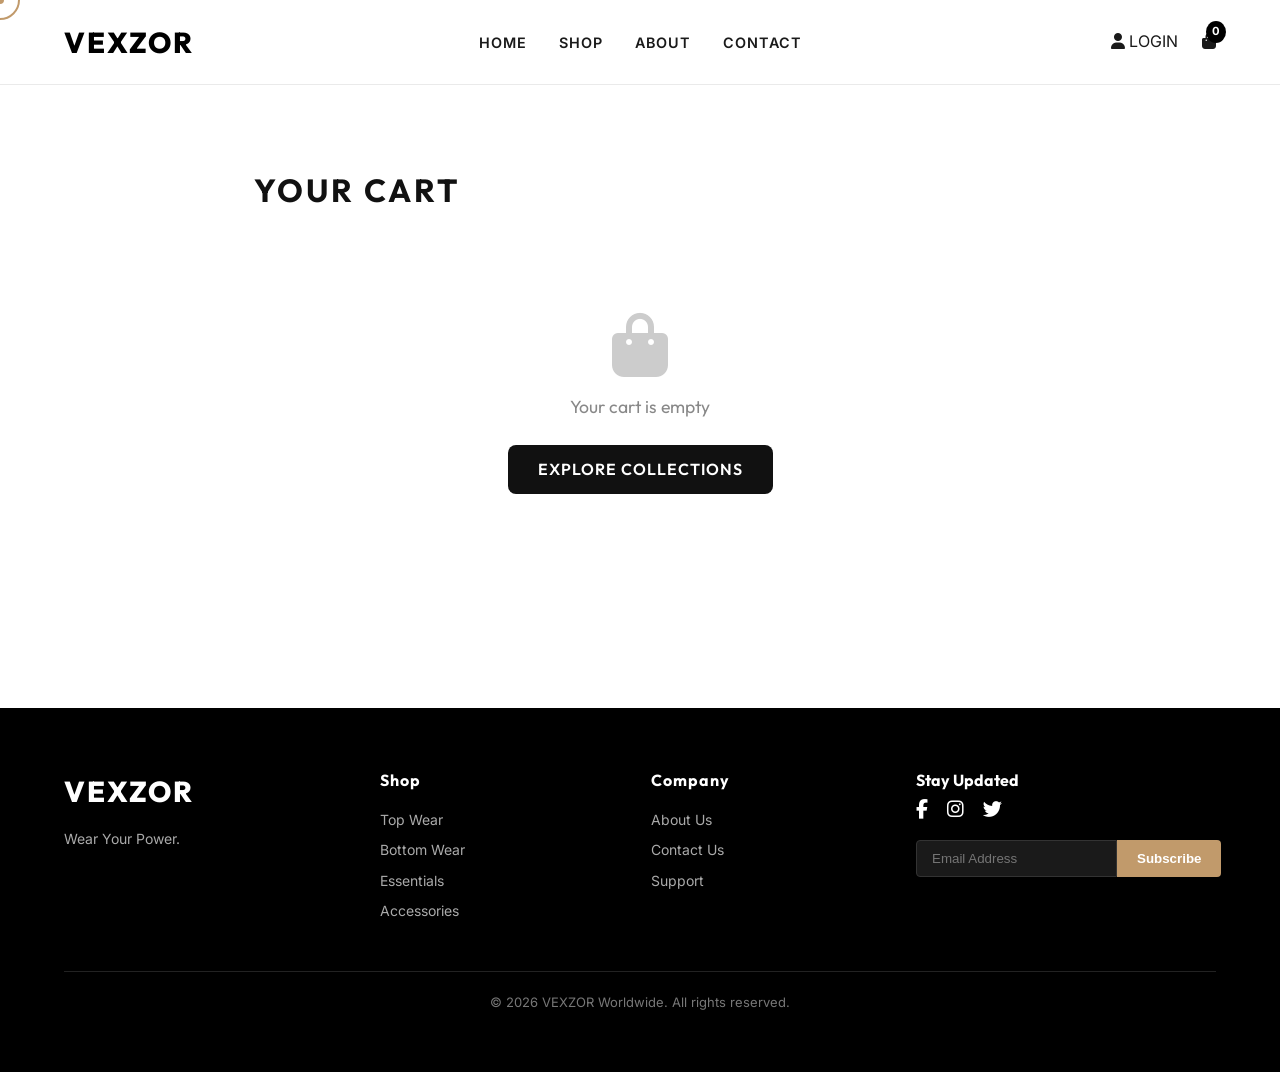
<file: cart.html>
<!DOCTYPE html>
<html lang="en">
<head>
    <meta charset="UTF-8">
    <meta name="viewport" content="width=device-width, initial-scale=1.0">
    <title>Cart | VEXZOR</title>
    <link rel="stylesheet" href="css/style.css">
    <link rel="stylesheet" href="https://cdnjs.cloudflare.com/ajax/libs/font-awesome/6.4.0/css/all.min.css">
    <link href="https://fonts.googleapis.com/css2?family=Outfit:wght@300;400;600;700&display=swap" rel="stylesheet">
    <style>
        .cart-wrapper {
            max-width: 900px;
            margin: 5rem auto 3rem;
            padding: 0 5%;
            min-height: 55vh;
            font-family: 'Outfit', sans-serif;
        }
        .cart-title {
            font-size: 2rem;
            font-weight: 700;
            letter-spacing: 3px;
            margin-bottom: 2rem;
            color: var(--text-color, #111);
        }
        .cart-empty {
            text-align: center;
            padding: 4rem 1rem;
        }
        .cart-empty i {
            font-size: 4rem;
            color: #ccc;
            margin-bottom: 1rem;
        }
        .cart-empty p {
            font-size: 1.1rem;
            color: #888;
            margin-bottom: 1.5rem;
        }
        .cart-empty a {
            display: inline-block;
            padding: 12px 30px;
            background: #111;
            color: #fff;
            text-decoration: none;
            border-radius: 8px;
            font-weight: 600;
            letter-spacing: 1px;
            transition: all 0.3s ease;
        }
        .cart-empty a:hover {
            background: #333;
            transform: translateY(-2px);
        }

        /* Cart Item Card */
        .cart-item {
            display: flex;
            align-items: center;
            gap: 1.2rem;
            padding: 1.2rem;
            background: #fff;
            border: 1px solid #eee;
            border-radius: 14px;
            margin-bottom: 1rem;
            transition: all 0.3s ease;
            box-shadow: 0 2px 8px rgba(0,0,0,0.04);
        }
        .cart-item:hover {
            box-shadow: 0 6px 20px rgba(0,0,0,0.08);
            transform: translateY(-2px);
        }
        .cart-item-img {
            width: 90px;
            height: 110px;
            object-fit: cover;
            border-radius: 10px;
            background: #f5f5f5;
            flex-shrink: 0;
        }
        .cart-item-details {
            flex: 1;
            min-width: 0;
        }
        .cart-item-category {
            font-size: 0.7rem;
            text-transform: uppercase;
            letter-spacing: 1.5px;
            color: #999;
            font-weight: 600;
            margin-bottom: 4px;
        }
        .cart-item-name {
            font-size: 1rem;
            font-weight: 600;
            color: #111;
            margin-bottom: 6px;
            white-space: nowrap;
            overflow: hidden;
            text-overflow: ellipsis;
        }
        .cart-item-price {
            font-size: 1.1rem;
            font-weight: 700;
            color: #111;
        }
        .cart-item-price span {
            font-size: 0.8rem;
            color: #999;
            font-weight: 400;
            margin-left: 4px;
        }

        /* Quantity Controls */
        .cart-qty-control {
            display: flex;
            align-items: center;
            gap: 8px;
            margin-right: 1rem;
        }
        .cart-qty-control button {
            width: 32px;
            height: 32px;
            border: 1px solid #ddd;
            background: #f9f9f9;
            border-radius: 8px;
            cursor: pointer;
            display: flex;
            align-items: center;
            justify-content: center;
            font-size: 0.8rem;
            color: #333;
            transition: all 0.2s ease;
        }
        .cart-qty-control button:hover {
            background: #111;
            color: #fff;
            border-color: #111;
        }
        .cart-qty-control .qty-num {
            font-weight: 600;
            font-size: 1rem;
            min-width: 24px;
            text-align: center;
        }

        /* Remove Button */
        .btn-remove {
            background: none;
            border: none;
            color: #ccc;
            cursor: pointer;
            font-size: 1.1rem;
            padding: 8px;
            border-radius: 8px;
            transition: all 0.2s ease;
        }
        .btn-remove:hover {
            color: #e53e3e;
            background: #fff5f5;
        }

        /* Cart Footer / Summary */
        .cart-summary {
            margin-top: 2rem;
            padding: 1.5rem;
            background: #fafafa;
            border-radius: 14px;
            border: 1px solid #eee;
        }
        .cart-summary-row {
            display: flex;
            justify-content: space-between;
            align-items: center;
            margin-bottom: 0.8rem;
            font-size: 0.95rem;
            color: #666;
        }
        .cart-summary-row.total {
            border-top: 2px solid #111;
            padding-top: 1rem;
            margin-top: 1rem;
            margin-bottom: 0;
            font-size: 1.3rem;
            font-weight: 700;
            color: #111;
        }
        .checkout-btn {
            display: block;
            width: 100%;
            padding: 16px;
            margin-top: 1.5rem;
            background: #111;
            color: #fff;
            border: none;
            border-radius: 12px;
            font-size: 1rem;
            font-weight: 700;
            letter-spacing: 2px;
            cursor: pointer;
            text-align: center;
            text-decoration: none;
            transition: all 0.3s ease;
            font-family: 'Outfit', sans-serif;
        }
        .checkout-btn:hover {
            background: #333;
            transform: translateY(-2px);
            box-shadow: 0 6px 20px rgba(0,0,0,0.15);
        }
        .continue-shopping {
            display: block;
            text-align: center;
            margin-top: 1rem;
            color: #888;
            text-decoration: none;
            font-size: 0.9rem;
            font-weight: 500;
            letter-spacing: 0.5px;
            transition: color 0.2s;
        }
        .continue-shopping:hover {
            color: #111;
        }

        @media (max-width: 600px) {
            .cart-item {
                padding: 0.8rem;
                gap: 0.8rem;
            }
            .cart-item-img {
                width: 70px;
                height: 85px;
            }
            .cart-qty-control {
                margin-right: 0.5rem;
            }
            .cart-qty-control button {
                width: 28px;
                height: 28px;
            }
        }
    </style>
</head>
<body>
    <div class="cursor-dot"></div>
    <div class="cursor-outline"></div>
    <nav class="navbar">
        <div class="nav-left">
            <a href="index.html" class="brand-logo">VEXZOR</a>
        </div>
        <div class="nav-center">
            <a href="index.html">Home</a>
            <a href="shop.html">Shop</a>
            <a href="index.html#about">About</a>
            <a href="index.html#contact">Contact</a>
        </div>
        <div class="nav-right">
            <a href="login.html" class="auth-link"><i class="fa fa-user"></i> <span class="hide-mobile">LOGIN</span></a>
            <a href="cart.html" class="cart-icon-wrapper">
                <i class="fa fa-shopping-bag"></i>
                <span class="cart-count">0</span>
            </a>
            <div class="menu-btn" id="menu-btn">
                <i class="fa fa-bars"></i>
            </div>
        </div>
    </nav>

    <div class="cart-wrapper">
        <h2 class="cart-title">YOUR CART</h2>
        <div id="cart-items"></div>
        <div id="cart-footer" style="display:none;">
            <div class="cart-summary">
                <div class="cart-summary-row">
                    <span>Subtotal</span>
                    <span id="cart-subtotal">$0.00</span>
                </div>
                <div class="cart-summary-row">
                    <span>Shipping</span>
                    <span>FREE</span>
                </div>
                <div class="cart-summary-row total">
                    <span>TOTAL</span>
                    <span id="cart-total-price">$0.00</span>
                </div>
            </div>
            <a href="checkout.html" class="checkout-btn">PROCEED TO CHECKOUT</a>
            <a href="shop.html" class="continue-shopping">← Continue Shopping</a>
        </div>
    </div>

    <div class="footer">
        <div class="footer-container">
            <div class="footer-logo">
                <h2 class="brand-logo" style="margin-bottom:0.5rem; color:white;">VEXZOR</h2>
                <p>Wear Your Power.</p>
            </div>
            <div class="footer-col">
                <h4>Shop</h4>
                <a href="shop.html?cat=top">Top Wear</a>
                <a href="shop.html?cat=bottom">Bottom Wear</a>
                <a href="shop.html?cat=essentials">Essentials</a>
                <a href="shop.html?cat=accessories">Accessories</a>
            </div>
            <div class="footer-col">
                <h4>Company</h4>
                <a href="index.html#about">About Us</a>
                <a href="index.html#contact">Contact Us</a>
                <a href="#">Support</a>
            </div>
            <div class="footer-right">
                <h4>Stay Updated</h4>
                <div class="social">
                    <a href="#"><i class="fa-brands fa-facebook-f"></i></a>
                    <a href="#"><i class="fa-brands fa-instagram"></i></a>
                    <a href="#"><i class="fa-brands fa-twitter"></i></a>
                </div>
                <div class="email-box">
                    <input type="email" placeholder="Email Address">
                    <button>Subscribe</button>
                </div>
            </div>
        </div>
        <div class="footer-bottom">&copy; 2026 VEXZOR Worldwide. All rights reserved.</div>
    </div>

    <!-- Global Scroll to Top Button -->
    <button id="scrollToTop" class="scroll-to-top" title="Go to top">
        <i class="fa fa-arrow-up"></i>
    </button>

    <script src="js/products.js"></script>
    <script src="js/cart.js"></script>
    <script src="js/main.js"></script>
    <script>
        function renderCart() {
            const container = document.getElementById('cart-items');
            const footer = document.getElementById('cart-footer');
            const totalPriceEl = document.getElementById('cart-total-price');
            const subtotalEl = document.getElementById('cart-subtotal');

            container.innerHTML = '';

            if (cart.length === 0) {
                container.innerHTML = `
                    <div class="cart-empty">
                        <i class="fa fa-shopping-bag"></i>
                        <p>Your cart is empty</p>
                        <a href="shop.html">EXPLORE COLLECTIONS</a>
                    </div>
                `;
                footer.style.display = 'none';
                return;
            }

            let total = 0;
            cart.forEach((item, index) => {
                const qty = item.quantity || 1;
                const itemTotal = item.price * qty;
                total += itemTotal;

                // Make sure image path works - handle both relative and absolute paths
                let imgSrc = item.image || '';
                // If the image is empty or broken, use a placeholder
                if (!imgSrc) {
                    imgSrc = 'https://via.placeholder.com/90x110?text=VEXZOR';
                }

                container.innerHTML += `
                    <div class="cart-item">
                        <img src="${imgSrc}" alt="${item.name}" class="cart-item-img" onerror="this.src='https://via.placeholder.com/90x110?text=VEXZOR'">
                        <div class="cart-item-details">
                            <div class="cart-item-category">${item.category || item.subcategory || 'VEXZOR'}</div>
                            <div class="cart-item-name">${item.name}</div>
                            <div class="cart-item-price">$${item.price.toFixed(2)} <span>× ${qty}</span></div>
                        </div>
                        <div class="cart-qty-control">
                            <button onclick="changeCartQty(${index}, -1)"><i class="fa fa-minus"></i></button>
                            <span class="qty-num">${qty}</span>
                            <button onclick="changeCartQty(${index}, 1)"><i class="fa fa-plus"></i></button>
                        </div>
                        <button class="btn-remove" onclick="removeItem(${index})" title="Remove"><i class="fa fa-trash"></i></button>
                    </div>
                `;
            });

            subtotalEl.innerText = '$' + total.toFixed(2);
            totalPriceEl.innerText = '$' + total.toFixed(2);
            footer.style.display = 'block';
        }

        function changeCartQty(index, delta) {
            const newQty = (cart[index].quantity || 1) + delta;
            if (newQty < 1) {
                removeItem(index);
                return;
            }
            cart[index].quantity = newQty;
            localStorage.setItem('vexzor_cart', JSON.stringify(cart));
            updateCartUI();
            renderCart();
        }

        function removeItem(index) {
            cart.splice(index, 1);
            localStorage.setItem('vexzor_cart', JSON.stringify(cart));
            updateCartUI();
            renderCart();
        }

        document.addEventListener("DOMContentLoaded", renderCart);
    </script>
</body>
</html>
</file>
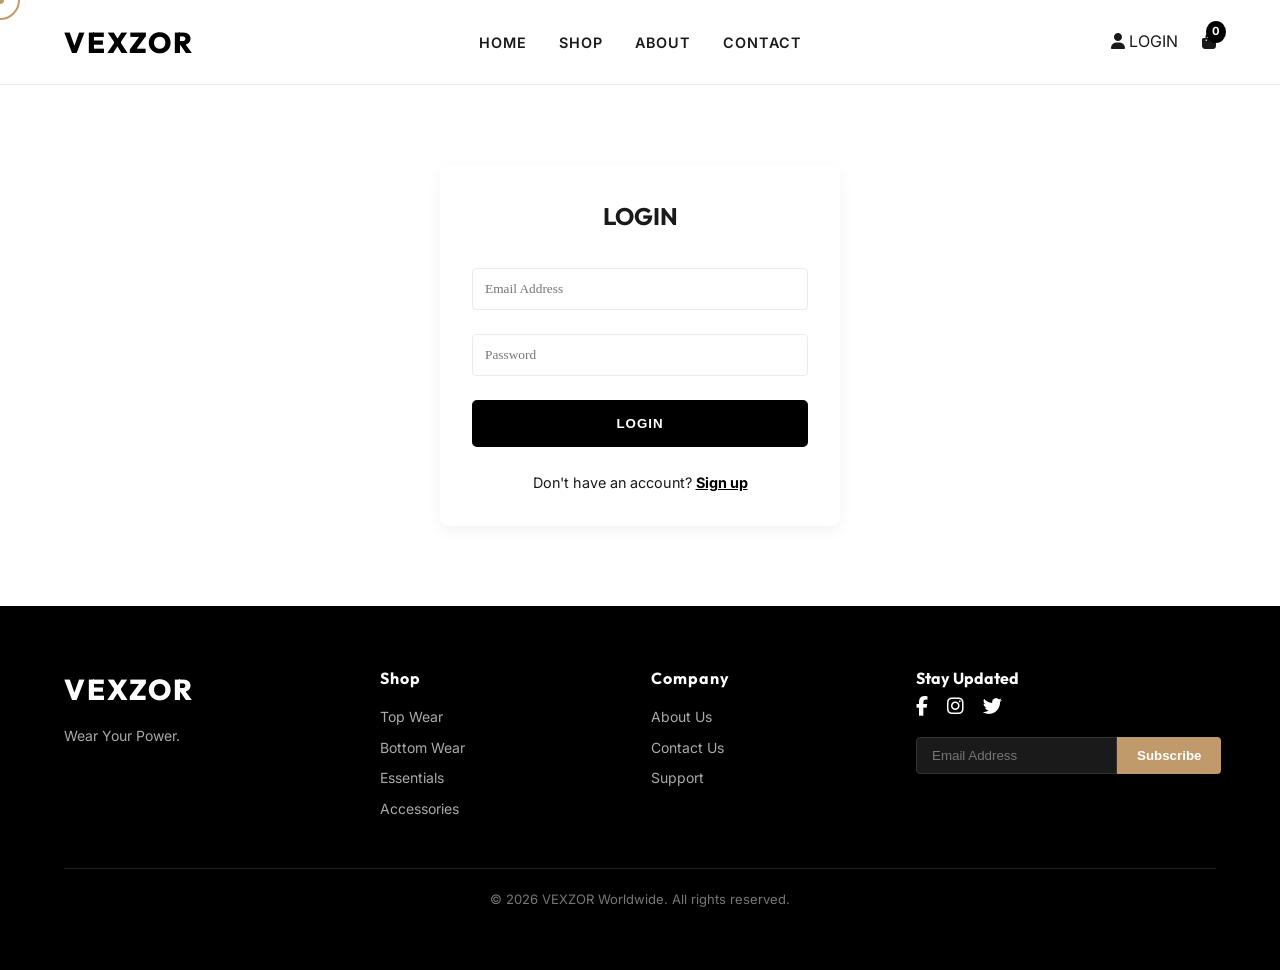
<file: login.html>
<!DOCTYPE html>
<html lang="en">
<head>
    <meta charset="UTF-8">
    <meta name="viewport" content="width=device-width, initial-scale=1.0">
    <title>Login | VEXZOR</title>
    <link rel="stylesheet" href="css/style.css">
    <link rel="stylesheet" href="https://cdnjs.cloudflare.com/ajax/libs/font-awesome/6.4.0/css/all.min.css">
    <style>
        .auth-container {
            max-width: 400px;
            margin: 5rem auto;
            padding: 2rem;
            background: white;
            box-shadow: 0 5px 15px rgba(0,0,0,0.05);
            border-radius: 8px;
            text-align: center;
        }
        .auth-container h2 { margin-bottom: 2rem; }
        .auth-container .auth-links { margin-top: 1.5rem; font-size: 0.9rem; }
        .auth-container .auth-links a { color: var(--accent-color); font-weight: bold; text-decoration: underline; }
    </style>
</head>
<body>
    <div class="cursor-dot"></div>
    <div class="cursor-outline"></div>
    <nav class="navbar">
        <div class="nav-left">
            <a href="index.html" class="brand-logo">VEXZOR</a>
        </div>
        <div class="nav-center">
            <a href="index.html">Home</a>
            <a href="shop.html">Shop</a>
            <a href="index.html#about">About</a>
            <a href="index.html#contact">Contact</a>
        </div>
        <div class="nav-right">
            <a href="login.html" class="auth-link"><i class="fa fa-user"></i> <span class="hide-mobile">LOGIN</span></a>
            <a href="cart.html" class="cart-icon-wrapper">
                <i class="fa fa-shopping-bag"></i>
                <span class="cart-count">0</span>
            </a>
            <div class="menu-btn" id="menu-btn">
                <i class="fa fa-bars"></i>
            </div>
        </div>
    </nav>

    <div class="auth-container">
        <h2>LOGIN</h2>
        <form id="login-form">
            <div class="form-group">
                <input type="email" id="login-email" class="form-control" placeholder="Email Address" required>
            </div>
            <div class="form-group">
                <input type="password" id="login-password" class="form-control" placeholder="Password" required>
            </div>
            <button type="submit" class="btn btn-dark" style="width: 100%;">LOGIN</button>
        </form>
        <div class="auth-links">
            <p>Don't have an account? <a href="signup.html">Sign up</a></p>
        </div>
    </div>

       <div class="footer">
        <div class="footer-container">
            <!-- Logo -->
            <div class="footer-logo">
                <h2 class="brand-logo" style="margin-bottom:0.5rem; color:white;">VEXZOR</h2>
                <p>Wear Your Power.</p>
            </div>

            <!-- Column 1 -->
            <div class="footer-col">
                <h4>Shop</h4>
                <a href="shop.html?cat=top">Top Wear</a>
                <a href="shop.html?cat=bottom">Bottom Wear</a>
                <a href="shop.html?cat=essentials">Essentials</a>
                <a href="shop.html?cat=accessories">Accessories</a>
            </div>

            <!-- Column 2 -->
            <div class="footer-col">
                <h4>Company</h4>
                <a href="index.html#about">About Us</a>
                <a href="index.html#contact">Contact Us</a>
                <a href="#">Support</a>
            </div>

            <!-- Right -->
            <div class="footer-right">
                <h4>Stay Updated</h4>

                <div class="social">
                    <a href="#"><i class="fa-brands fa-facebook-f"></i></a>
                    <a href="#"><i class="fa-brands fa-instagram"></i></a>
                    <a href="#"><i class="fa-brands fa-twitter"></i></a>
                </div>

                <div class="email-box">
                    <input type="email" placeholder="Email Address">
                    <button>Subscribe</button>
                </div>
            </div>
        </div>

        <div class="footer-bottom">
            &copy; 2026 VEXZOR Worldwide. All rights reserved.
        </div>
    </div>

    <!-- Global Scroll to Top Button -->
    <button id="scrollToTop" class="scroll-to-top" title="Go to top">
        <i class="fa fa-arrow-up"></i>
    </button>

    <script type="module" src="js/auth.js"></script>
    <script src="js/cart.js"></script>
    <script src="js/main.js"></script>
</body>
</html>
</file>
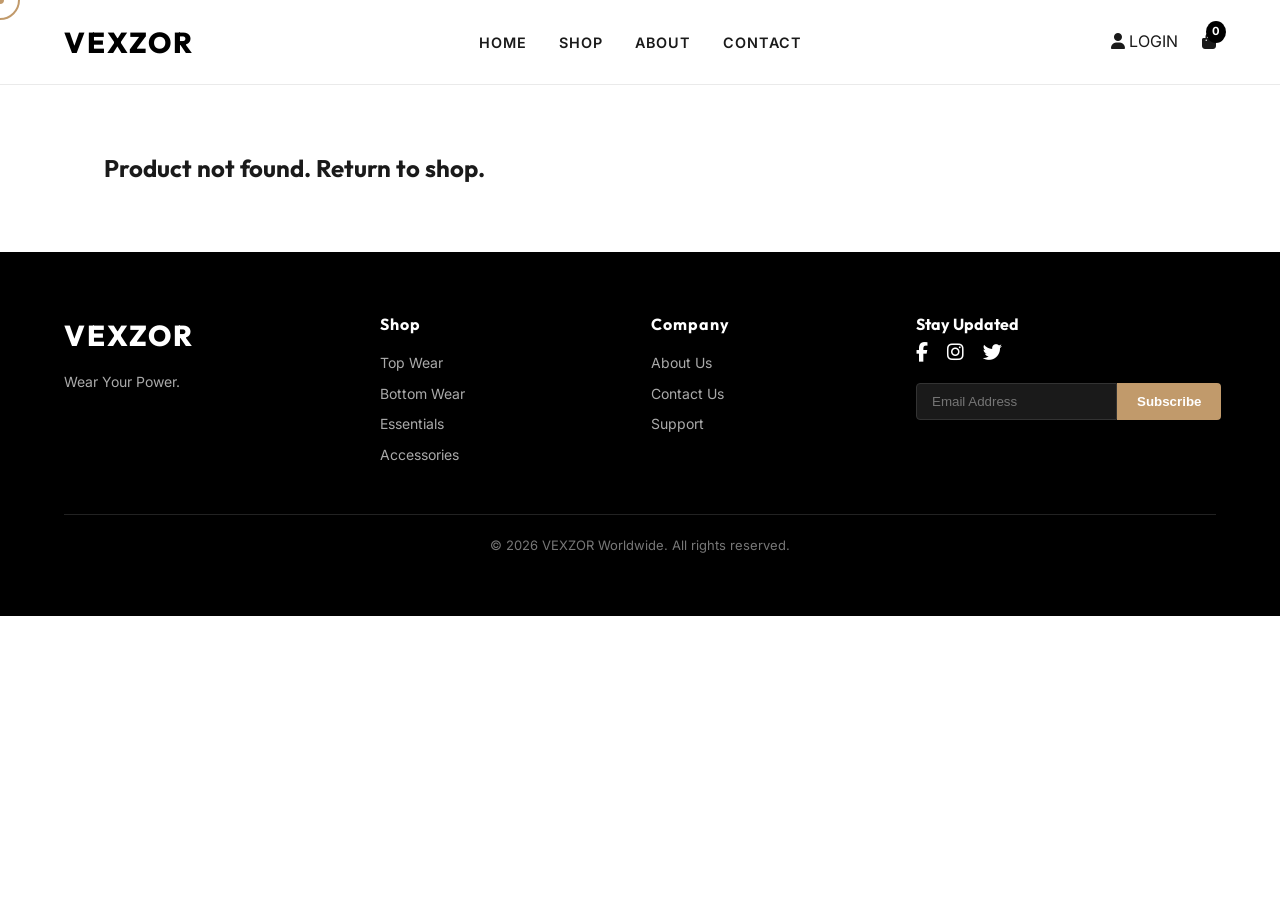
<file: product.html>
<!DOCTYPE html>
<html lang="en">
<head>
    <meta charset="UTF-8">
    <meta name="viewport" content="width=device-width, initial-scale=1.0">
    <title>Product Details | VEXZOR</title>
    <link rel="stylesheet" href="css/style.css">
    <link rel="stylesheet" href="https://cdnjs.cloudflare.com/ajax/libs/font-awesome/6.4.0/css/all.min.css">
</head>
<body>
    <div class="cursor-dot"></div>
    <div class="cursor-outline"></div>
    <nav class="navbar">
        <div class="nav-left">
            <a href="index.html" class="brand-logo">VEXZOR</a>
        </div>
        <div class="nav-center">
            <a href="index.html">Home</a>
            <a href="shop.html">Shop</a>
            <a href="index.html#about">About</a>
            <a href="index.html#contact">Contact</a>
        </div>
        <div class="nav-right">
            <a href="login.html" class="auth-link"><i class="fa fa-user"></i> <span class="hide-mobile">LOGIN</span></a>
            <a href="cart.html" class="cart-icon-wrapper">
                <i class="fa fa-shopping-bag"></i>
                <span class="cart-count">0</span>
            </a>
            <div class="menu-btn" id="menu-btn">
                <i class="fa fa-bars"></i>
            </div>
        </div>
    </nav>

    <div class="pdp-container" id="pdp-container">
        <!-- Rendered via JS -->
    </div>

        <div class="footer">
        <div class="footer-container">
            <!-- Logo -->
            <div class="footer-logo">
                <h2 class="brand-logo" style="margin-bottom:0.5rem; color:white;">VEXZOR</h2>
                <p>Wear Your Power.</p>
            </div>

            <!-- Column 1 -->
            <div class="footer-col">
                <h4>Shop</h4>
                <a href="shop.html?cat=top">Top Wear</a>
                <a href="shop.html?cat=bottom">Bottom Wear</a>
                <a href="shop.html?cat=essentials">Essentials</a>
                <a href="shop.html?cat=accessories">Accessories</a>
            </div>

            <!-- Column 2 -->
            <div class="footer-col">
                <h4>Company</h4>
                <a href="index.html#about">About Us</a>
                <a href="index.html#contact">Contact Us</a>
                <a href="#">Support</a>
            </div>

            <!-- Right -->
            <div class="footer-right">
                <h4>Stay Updated</h4>

                <div class="social">
                    <a href="#"><i class="fa-brands fa-facebook-f"></i></a>
                    <a href="#"><i class="fa-brands fa-instagram"></i></a>
                    <a href="#"><i class="fa-brands fa-twitter"></i></a>
                </div>

                <div class="email-box">
                    <input type="email" placeholder="Email Address">
                    <button>Subscribe</button>
                </div>
            </div>
        </div>

        <div class="footer-bottom">
            &copy; 2026 VEXZOR Worldwide. All rights reserved.
        </div>
    </div>

    <!-- Global Scroll to Top Button -->
    <button id="scrollToTop" class="scroll-to-top" title="Go to top">
        <i class="fa fa-arrow-up"></i>
    </button>

    <script src="js/products.js"></script>
    <script src="js/cart.js"></script>
    <script src="js/main.js"></script>
    <script>
        document.addEventListener("DOMContentLoaded", () => {
            const urlParams = new URLSearchParams(window.location.search);
            const productId = urlParams.get('id');
            const product = products.find(p => p.id == productId);

            const container = document.getElementById('pdp-container');

            if (product) {
                container.innerHTML = `
                    <div class="pdp-images">
                        <img src="${product.image}" class="pdp-main-image" id="main-image">
                        <div class="pdp-thumbnails">
                            ${product.images.map((img, index) => `
                                <img src="${img}" class="thumbnail ${index === 0 ? 'active' : ''}" onclick="swapImage(this, '${img}')">
                            `).join('')}
                        </div>
                    </div>
                    <div class="pdp-details">
                        <h1 class="pdp-title">${product.name}</h1>
                        <div class="pdp-price">$${product.price.toFixed(2)}</div>
                        <p class="pdp-desc">${product.desc}</p>
                        <button class="btn btn-dark btn-buy" onclick="addToCart(${product.id})">ADD TO CART</button>
                    </div>
                `;
            } else {
                container.innerHTML = `<h2>Product not found. <a href="shop.html">Return to shop.</a></h2>`;
            }
        });

        function swapImage(element, imgUrl) {
            document.getElementById('main-image').src = imgUrl;
            document.querySelectorAll('.thumbnail').forEach(el => el.classList.remove('active'));
            element.classList.add('active');
        }
    </script>
</body>
</html>
</file>
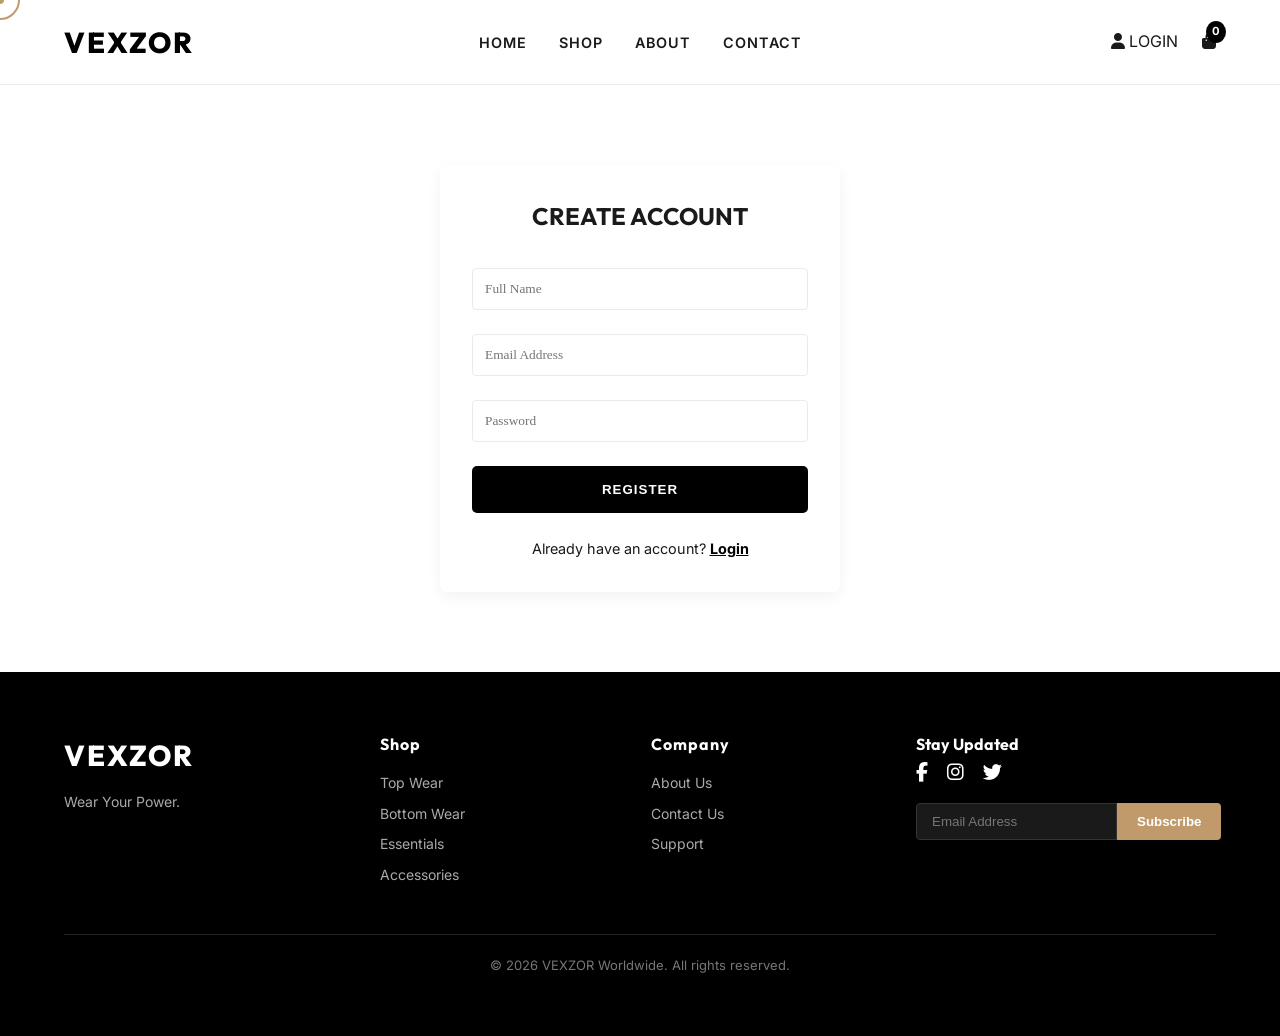
<file: signup.html>
<!DOCTYPE html>
<html lang="en">
<head>
    <meta charset="UTF-8">
    <meta name="viewport" content="width=device-width, initial-scale=1.0">
    <title>Create Account | VEXZOR</title>
    <link rel="stylesheet" href="css/style.css">
    <link rel="stylesheet" href="https://cdnjs.cloudflare.com/ajax/libs/font-awesome/6.4.0/css/all.min.css">
    <style>
        .auth-container {
            max-width: 400px;
            margin: 5rem auto;
            padding: 2rem;
            background: white;
            box-shadow: 0 5px 15px rgba(0,0,0,0.05);
            border-radius: 8px;
            text-align: center;
        }
        .auth-container h2 { margin-bottom: 2rem; }
        .auth-container .auth-links { margin-top: 1.5rem; font-size: 0.9rem; }
        .auth-container .auth-links a { color: var(--accent-color); font-weight: bold; text-decoration: underline; }
    </style>
</head>
<body>
    <div class="cursor-dot"></div>
    <div class="cursor-outline"></div>
    <nav class="navbar">
        <div class="nav-left">
            <a href="index.html" class="brand-logo">VEXZOR</a>
        </div>
        <div class="nav-center">
            <a href="index.html">Home</a>
            <a href="shop.html">Shop</a>
            <a href="index.html#about">About</a>
            <a href="index.html#contact">Contact</a>
        </div>
        <div class="nav-right">
            <a href="login.html" class="auth-link"><i class="fa fa-user"></i> <span class="hide-mobile">LOGIN</span></a>
            <a href="cart.html" class="cart-icon-wrapper">
                <i class="fa fa-shopping-bag"></i>
                <span class="cart-count">0</span>
            </a>
            <div class="menu-btn" id="menu-btn">
                <i class="fa fa-bars"></i>
            </div>
        </div>
    </nav>

    <div class="auth-container">
        <h2>CREATE ACCOUNT</h2>
        <form id="signup-form">
            <div class="form-group">
                <input type="text" id="signup-name" class="form-control" placeholder="Full Name" required>
            </div>
            <div class="form-group">
                <input type="email" id="signup-email" class="form-control" placeholder="Email Address" required>
            </div>
            <div class="form-group">
                <input type="password" id="signup-password" class="form-control" placeholder="Password" required>
            </div>
            <button type="submit" class="btn btn-dark" style="width: 100%;">REGISTER</button>
        </form>
        <div class="auth-links">
            <p>Already have an account? <a href="login.html">Login</a></p>
        </div>
    </div>

      <div class="footer">
        <div class="footer-container">
            <!-- Logo -->
            <div class="footer-logo">
                <h2 class="brand-logo" style="margin-bottom:0.5rem; color:white;">VEXZOR</h2>
                <p>Wear Your Power.</p>
            </div>

            <!-- Column 1 -->
            <div class="footer-col">
                <h4>Shop</h4>
                <a href="shop.html?cat=top">Top Wear</a>
                <a href="shop.html?cat=bottom">Bottom Wear</a>
                <a href="shop.html?cat=essentials">Essentials</a>
                <a href="shop.html?cat=accessories">Accessories</a>
            </div>

            <!-- Column 2 -->
            <div class="footer-col">
                <h4>Company</h4>
                <a href="index.html#about">About Us</a>
                <a href="index.html#contact">Contact Us</a>
                <a href="#">Support</a>
            </div>

            <!-- Right -->
            <div class="footer-right">
                <h4>Stay Updated</h4>

                <div class="social">
                    <a href="#"><i class="fa-brands fa-facebook-f"></i></a>
                    <a href="#"><i class="fa-brands fa-instagram"></i></a>
                    <a href="#"><i class="fa-brands fa-twitter"></i></a>
                </div>

                <div class="email-box">
                    <input type="email" placeholder="Email Address">
                    <button>Subscribe</button>
                </div>
            </div>
        </div>

        <div class="footer-bottom">
            &copy; 2026 VEXZOR Worldwide. All rights reserved.
        </div>
    </div>

    <!-- Global Scroll to Top Button -->
    <button id="scrollToTop" class="scroll-to-top" title="Go to top">
        <i class="fa fa-arrow-up"></i>
    </button>

    <script type="module" src="js/auth.js"></script>
    <script src="js/cart.js"></script>
    <script src="js/main.js"></script>
</body>
</html>
</file>
<file: css/style.css>
@import url('https://fonts.googleapis.com/css2?family=Outfit:wght@300;400;600;800&family=Inter:wght@400;600&display=swap');

:root {
  --bg-main: #ffffff;
  --bg-secondary: #f8f9fa;
  --text-main: #1a1a1a;
  --text-light: #666666;
  --accent-color: #000000;
  --accent-brown: #c19a6b;
  /* Light Brown Accent */
  --accent-brown-hover: #a67f56;
  --border-color: #eaeaea;
  --success-color: #28a745;
  --danger-color: #dc3545;
  --font-headings: 'Outfit', sans-serif;
  --font-body: 'Inter', sans-serif;
}

* {
  margin: 0;
  padding: 0;
  box-sizing: border-box;
}

body {
  font-family: var(--font-body);
  background-color: var(--bg-main);
  color: var(--text-main);
  line-height: 1.6;
  cursor: none; /* Hide default cursor for custom cursor implementation */
}

/* Global Premium Scrollbar */
::-webkit-scrollbar {
  width: 8px;
}

::-webkit-scrollbar-track {
  background: #f1f1f1;
}

::-webkit-scrollbar-thumb {
  background: var(--accent-brown);
  border-radius: 10px;
}

::-webkit-scrollbar-thumb:hover {
  background: var(--accent-brown-hover);
}

html {
  scroll-behavior: smooth;
}

h1,
h2,
h3,
h4,
.brand-logo {
  font-family: var(--font-headings);
}

a {
  text-decoration: none;
  color: inherit;
  transition: color 0.3s;
}

/* Custom Smooth Cursor */
.cursor-dot,
.cursor-outline {
  pointer-events: none;
  position: fixed;
  top: 0;
  left: 0;
  transform: translate(-50%, -50%);
  border-radius: 50%;
  z-index: 9999;
  transition: opacity 0.3s ease, transform 0.3s ease;
}

.cursor-dot {
  width: 8px;
  height: 8px;
  background-color: var(--accent-brown);
}

.cursor-outline {
  width: 40px;
  height: 40px;
  border: 2px solid var(--accent-brown);
}

@media (max-width: 768px) {

  .cursor-dot,
  .cursor-outline {
    display: none;
  }

  body {
    cursor: auto;
  }
}

ul {
  list-style: none;
}

/* Promotional Banner */
.promo-banner {
  background: var(--accent-color);
  color: white;
  text-align: center;
  padding: 8px 0;
  font-size: 0.85rem;
  font-weight: 600;
  letter-spacing: 1px;
  animation: pulse 2s infinite;
}

@keyframes pulse {
  0% {
    opacity: 1;
  }

  50% {
    opacity: 0.8;
  }

  100% {
    opacity: 1;
  }
}

/* Navbar */
.navbar {
  display: flex;
  justify-content: space-between;
  align-items: center;
  padding: 1.2rem 5%;
  background: rgba(255, 255, 255, 0.95);
  position: sticky;
  top: 0;
  z-index: 1000;
  border-bottom: 1px solid var(--border-color);
}

.nav-left {
  flex: 1;
}

.nav-center {
  flex: 1;
  display: flex;
  justify-content: center;
  gap: 2rem;
}

.nav-right {
  flex: 1;
  display: flex;
  justify-content: flex-end;
  gap: 1.5rem;
  align-items: center;
}

.brand-logo {
  display: inline-block;
  font-size: 1.8rem;
  font-weight: 800;
  letter-spacing: 2px;
  color: var(--accent-color);
}

.brand-logo img {
  height: 40px;
  vertical-align: middle;
}

.nav-center a {
  font-weight: 600;
  text-transform: uppercase;
  font-size: 0.9rem;
  letter-spacing: 1px;
}

.nav-center a:hover {
  color: var(--text-light);
}

.cart-icon-wrapper {
  position: relative;
}

.cart-count {
  position: absolute;
  top: -8px;
  right: -10px;
  background: var(--accent-color);
  color: white;
  font-size: 0.7rem;
  padding: 2px 6px;
  border-radius: 50%;
  font-weight: bold;
}

/* Hero Section with Video */
.hero {
  position: relative;
  height: 80vh;
  display: flex;
  align-items: center;
  justify-content: center;
  overflow: hidden;
}

.hero-video {
  position: absolute;
  top: 50%;
  left: 50%;
  transform: translate(-50%, -50%);
  min-width: 100%;
  min-height: 100%;
  object-fit: cover;
  z-index: 0;
}

.hero-overlay {
  position: absolute;
  top: 0;
  left: 0;
  width: 100%;
  height: 100%;
  background: rgba(0, 0, 0, 0.4);
  z-index: 2;
}

.hero-placeholder {
  position: absolute;
  top: 0;
  left: 0;
  width: 100%;
  height: 100%;
  object-fit: cover;
  z-index: 1;
  transition: opacity 1s ease;
}

.hero-content {
  position: relative;
  z-index: 3;
  text-align: center;
  color: rgb(200, 200, 200);
}

.hero-title {
  font-size: 4.5rem;
  font-weight: 800;
  text-transform: uppercase;
  letter-spacing: 3px;
  margin-bottom: 1rem;
  color: white;
  /* Premium Gold Color */
  text-shadow: 2px 2px 4px rgba(0, 0, 0, 0.3);
}

.btn {
  display: inline-block;
  padding: 1rem 2.5rem;
  font-family: 'Montserrat', sans-serif;
  font-weight: 600;
  text-transform: uppercase;
  letter-spacing: 1px;
  border: none;
  cursor: pointer;
  transition: all 0.3s ease;
  border-radius: 5px;

}

.btn-primary {
  background: white;
  color: black;
}

.btn-primary:hover {
  background: #f9f4d7;
}

.btn-dark {
  background: var(--accent-color);
  color: white;
}

.btn-dark:hover {
  background: #333;
}

/* Sections Common */
.section-title {
  text-align: center;
  font-size: 2rem;
  margin: 4rem 0 2rem;
  text-transform: uppercase;
  letter-spacing: 2px;
}

/* PDP Modal (Quick View) - Global Styles */
.pdp-modal {
  position: fixed;
  inset: 0;
  z-index: 2000;
  display: flex;
  align-items: center;
  justify-content: center;
  opacity: 0;
  visibility: hidden;
  transition: all 0.5s cubic-bezier(0.165, 0.84, 0.44, 1);
  background: rgba(0, 0, 0, 0.7);
  backdrop-filter: blur(10px);
}

.pdp-modal.open {
  opacity: 1;
  visibility: visible;
}

.pdp-modal-content {
  position: relative;
  background: #fff;
  width: 90%;
  max-width: 1100px;
  border-radius: 20px;
  overflow: hidden;
  transform: scale(0.9) translateY(30px);
  transition: all 0.5s cubic-bezier(0.165, 0.84, 0.44, 1);
  z-index: 1;
}

.pdp-modal.open .pdp-modal-content {
  transform: scale(1) translateY(0);
}

.pdp-close {
  position: absolute;
  top: 20px;
  right: 20px;
  background: #f5f5f5;
  border: none;
  width: 40px;
  height: 40px;
  border-radius: 50%;
  font-size: 1.5rem;
  cursor: pointer;
  z-index: 10;
  transition: background 0.3s;
}

.pdp-body {
  display: grid;
  grid-template-columns: 1fr 1fr;
  height: auto;
  max-height: 90vh;
}

.pdp-left {
  padding: 3rem;
  background: #fbfbfb;
  overflow-y: auto;
}

.pdp-main-image-container {
  border-radius: 12px;
  overflow: hidden;
  aspect-ratio: 4/5;
  box-shadow: 0 10px 30px rgba(0, 0, 0, 0.05);
}

#pdp-main-img {
  width: 100%;
  height: 100%;
  object-fit: cover;
}

.pdp-thumbs {
  display: grid;
  grid-template-columns: repeat(4, 1fr);
  gap: 1rem;
  margin-top: 1.5rem;
}

.thumb-box {
  aspect-ratio: 1/1;
  cursor: pointer;
  border-radius: 8px;
  overflow: hidden;
}

.thumb-box img {
  width: 100%;
  height: 100%;
  object-fit: cover;
  border: 2px solid transparent;
  transition: 0.3s;
}

.thumb-box img.active {
  border-color: var(--accent-brown);
}

.pdp-right {
  padding: 4rem;
  overflow-y: auto;
  display: flex;
  flex-direction: column;
  gap: 2rem;
}

.pdp-tag {
  font-size: 0.75rem;
  font-weight: 800;
  color: var(--accent-brown);
  text-transform: uppercase;
  letter-spacing: 2px;
}

.pdp-title {
  font-size: 2.8rem;
  font-weight: 800;
  line-height: 1.1;
  margin-top: -10px;
}

.pdp-price {
  font-size: 2rem;
  font-weight: 700;
  color: var(--accent-brown);
}

.pdp-description h3 {
  font-size: 0.8rem;
  margin-bottom: 1rem;
  text-transform: uppercase;
  letter-spacing: 1.5px;
  color: var(--text-main);
}

.pdp-description p {
  color: var(--text-light);
  font-size: 1rem;
  line-height: 1.8;
}

.option-group label {
  font-size: 0.7rem;
  font-weight: 800;
  text-transform: uppercase;
  letter-spacing: 1.5px;
  color: var(--text-main);
  display: block;
  margin-bottom: 1rem;
}

.size-grid {
  display: flex;
  gap: 10px;
}

.size-btn {
  width: 50px;
  height: 50px;
  border: 1px solid var(--border-color);
  background: none;
  border-radius: 10px;
  font-weight: 700;
  cursor: pointer;
  transition: 0.3s;
  font-family: var(--font-headings);
}

.size-btn:hover {
  background: #f0f0f0;
}

.size-btn.active {
  background: #000;
  color: #fff;
  border-color: #000;
}

.qty-control {
  display: flex;
  align-items: center;
  border: 1px solid var(--border-color);
  border-radius: 10px;
  width: fit-content;
  overflow: hidden;
}

.qty-control button {
  border: none;
  background: none;
  width: 45px;
  height: 45px;
  cursor: pointer;
  font-size: 1rem;
}

.qty-control span {
  width: 45px;
  text-align: center;
  font-weight: 700;
}

.pdp-action-btn {
  background: #000;
  color: #fff;
  border: none;
  padding: 1.5rem;
  border-radius: 50px;
  font-weight: 800;
  font-size: 1rem;
  cursor: pointer;
  text-transform: uppercase;
  letter-spacing: 2px;
  transition: 0.4s;
  font-family: var(--font-headings);
}

.pdp-action-btn:hover {
  background: var(--accent-brown);
  transform: translateY(-3px);
  box-shadow: 0 10px 20px rgba(0, 0, 0, 0.1);
}

@media (max-width: 768px) {
  .pdp-body {
    grid-template-columns: 1fr;
  }

  .pdp-right {
    padding: 2rem;
  }
}

/* Shop Header and Section Styles */
.shop-header {
  text-align: center;
  padding: 4rem 5% 2rem;
  background: var(--bg-main);
}

.shop-title {
  font-size: 3rem;
  font-weight: 800;
  letter-spacing: 4px;
}

.shop-subtitle {
  color: var(--text-light);
  margin-top: 0.5rem;
  font-size: 1rem;
}

.shop-section {
  padding: 2rem 5% 4rem;
}

/* Nested Category Layout */
.main-category-section {
  margin-bottom: 4rem;
  padding: 0 5%;
}

.main-category-title {
  font-size: 2.5rem;
  font-weight: 800;
  letter-spacing: 2px;
  color: var(--accent-brown);
  border-bottom: 2px solid var(--border-color);
  padding-bottom: 1rem;
  margin-bottom: 2rem;
  text-transform: uppercase;
}

.subcategory-wrapper {
  margin-bottom: 3.5rem;
}

.section-header {
  margin-bottom: 1.5rem;
  display: flex;
  flex-direction: column;
  align-items: flex-start;
}

.section-header h2 {
  font-size: 1.3rem;
  font-weight: 600;
  color: var(--text-light);
  text-transform: uppercase;
  letter-spacing: 1px;
}

/* Horizontal Scroll Container */
.horizontal-scroll-container {
  display: flex;
  gap: 1.5rem;
  overflow-x: auto;
  padding: 1rem 0 2rem;
  scroll-behavior: smooth;
  -webkit-overflow-scrolling: touch;
}

.horizontal-scroll-container::-webkit-scrollbar {
  height: 4px;
}

.horizontal-scroll-container::-webkit-scrollbar-thumb {
  background: var(--light-brown);
  border-radius: 10px;
}

.product-card {
  background: var(--bg-main);
  border-radius: 12px;
  padding: 15px;
  /* Back to original padding */
  box-shadow: 0 4px 15px rgba(93, 64, 55, 0.08);
  transition: all 0.4s cubic-bezier(0.165, 0.84, 0.44, 1);
  cursor: pointer;
  display: flex;
  flex-direction: column;
  min-width: 250px;
  /* Restored to original width */
  flex-shrink: 0;
  overflow: hidden;
  border: 1px solid rgba(0, 0, 0, 0.03);
}

.product-card:hover {
  transform: translateY(-8px);
  box-shadow: 0 12px 25px rgba(93, 64, 55, 0.15);
}

.product-image-container {
  width: 100%;
  aspect-ratio: 1/1;
  /* Restored to original square shape */
  overflow: hidden;
  background: #f5f5f5;
  border-radius: 8px;
}

.product-info {
  padding: 15px;
  display: flex;
  flex-direction: column;
  gap: 5px;
}

.product-tag {
  font-size: 0.65rem;
  font-weight: 700;
  text-transform: uppercase;
  color: var(--accent-brown);
  letter-spacing: 0.5px;
}

.product-name {
  font-family: 'Montserrat', sans-serif;
  font-size: 0.95rem;
  font-weight: 600;
  color: var(--text-main);
  white-space: nowrap;
  overflow: hidden;
  text-overflow: ellipsis;
}

.product-price {
  font-weight: 600;
  color: var(--accent-color);
  font-size: 0.9rem;
}

.btn-more-details {
  background-color: #ffc107;
  /* Yellow badge color from image */
  color: #000;
  font-weight: 700;
  font-size: 0.8rem;
  padding: 8px 18px;
  border: none;
  border-radius: 20px;
  margin-top: 20px;
  cursor: pointer;
  transition: background 0.3s, transform 0.3s;
}

.btn-more-details:hover {
  background-color: #e0a800;
  transform: scale(1.05);
}


.product-image {
  width: 100%;
  height: 100%;
  object-fit: cover;
  transition: transform 0.6s ease;
}

.product-card:hover .product-image {
  transform: scale(1.05);
}

/* Products Grid */
.products-grid {
  display: grid;
  grid-template-columns: repeat(auto-fit, minmax(250px, 1fr));
  gap: 2rem;
  padding: 0 5%;
  justify-items: center;
}

/* Categories Grid */
.categories-grid {
  display: grid;
  grid-template-columns: repeat(auto-fit, minmax(300px, 1fr));
  gap: 1rem;
  padding: 0 5%;
}

.category-card {
  position: relative;
  height: 350px;
  overflow: hidden;
  display: flex;
  align-items: center;
  justify-content: center;
}

.category-card img {
  position: absolute;
  width: 100%;
  height: 100%;
  object-fit: cover;
  z-index: 0;
  filter: brightness(0.7);
  transition: 0.4s;
}

.category-card:hover img {
  filter: brightness(0.5);
  transform: scale(1.05);
}

.category-card h3 {
  position: relative;
  z-index: 1;
  color: white;
  font-size: 2rem;
  letter-spacing: 2px;
}

/* Premium Review Slider */
.testimonials {
  background: var(--bg-secondary);
  padding: 6rem 5%;
  text-align: center;
  position: relative;
  overflow: hidden;
}

.review-slider-container {
  max-width: 800px;
  margin: 3rem auto 0;
  position: relative;
}

.slider-track {
  display: flex;
  justify-content: center;
  align-items: center;
  min-height: 400px;
}

.review-card {
  position: absolute;
  opacity: 0;
  visibility: hidden;
  transform: translateY(20px);
  transition: all 0.8s cubic-bezier(0.165, 0.84, 0.44, 1);
  background: white;
  padding: 4rem 3rem;
  border-radius: 20px;
  box-shadow: 0 10px 40px rgba(0, 0, 0, 0.05);
  width: 100%;
}

.review-card.active {
  opacity: 1;
  visibility: visible;
  transform: translateY(0);
  position: relative;
}

.client-avatar {
  width: 100px;
  height: 100px;
  border-radius: 50%;
  object-fit: cover;
  margin-bottom: 2rem;
  border: 4px solid var(--bg-secondary);
  box-shadow: 0 5px 15px rgba(0, 0, 0, 0.1);
}

.testi-text {
  font-size: 1.4rem;
  font-style: italic;
  color: var(--text-main);
  line-height: 1.6;
  margin-bottom: 2rem;
  font-family: var(--font-headings);
}

.testi-author {
  font-weight: 700;
  letter-spacing: 2px;
  text-transform: uppercase;
  font-size: 0.9rem;
  color: var(--accent-brown);
}

/* Slider Controls */
.slider-arrow {
  position: absolute;
  top: 50%;
  transform: translateY(-50%);
  background: white;
  border: none;
  width: 50px;
  height: 50px;
  border-radius: 50%;
  cursor: pointer;
  box-shadow: 0 5px 15px rgba(0, 0, 0, 0.1);
  display: flex;
  align-items: center;
  justify-content: center;
  font-size: 1.2rem;
  transition: all 0.3s ease;
  z-index: 10;
}

.slider-arrow:hover {
  background: var(--accent-color);
  color: white;
  transform: translateY(-50%) scale(1.1);
}

.slider-arrow.prev {
  left: -70px;
}

.slider-arrow.next {
  right: -70px;
}

.slider-dots {
  display: flex;
  justify-content: center;
  gap: 12px;
  margin-top: 3rem;
}

.dot {
  width: 10px;
  height: 10px;
  border-radius: 50%;
  background: #ddd;
  cursor: pointer;
  transition: all 0.3s ease;
}

.dot.active {
  background: var(--accent-brown);
  width: 30px;
  border-radius: 10px;
}

@media (max-width: 1024px) {
  .slider-arrow {
    display: none;
  }

  .review-card {
    padding: 3rem 1.5rem;
  }
}

/* Footer */
.footer {
  width: 100%;
  background: #000000;
  padding: 60px 5%;
  color: #fff;
  margin-top: auto;
}

.footer-container {
  max-width: 1200px;
  margin: 0 auto;
  display: flex;
  justify-content: space-between;
  flex-wrap: wrap;
  gap: 2rem;
}

.footer-logo p {
  color: #aaa;
  font-size: 14px;
  margin-top: 5px;
}

.footer-col h4 {
  margin-bottom: 15px;
  letter-spacing: 1px;
}

.footer-col a {
  display: block;
  color: #aaa;
  text-decoration: none;
  margin-bottom: 8px;
  font-size: 14px;
  transition: color 0.3s ease;
}

.footer-col a:hover {
  color: #fff;
}

.footer-right {
  max-width: 300px;
}

.social {
  margin-bottom: 15px;
}

.social a {
  margin-right: 15px;
  color: #fff;
  text-decoration: none;
  font-size: 1.2rem;
  transition: color 0.3s ease, transform 0.3s ease;
  display: inline-block;
}

.social a:hover {
  color: var(--accent-brown);
  transform: translateY(-3px);
}

.email-box {
  margin-top: 10px;
  display: flex;
}

.email-box input {
  flex: 1;
  padding: 10px 15px;
  border: 1px solid #333;
  background: #1a1a1a;
  color: #fff;
  outline: none;
  border-radius: 4px 0 0 4px;
}

.email-box button {
  padding: 10px 20px;
  background: var(--accent-brown);
  border: none;
  color: white;
  font-weight: 600;
  cursor: pointer;
  border-radius: 0 4px 4px 0;
  transition: background 0.3s ease, transform 0.3s ease;
}

.email-box button:hover {
  background: var(--accent-color);
}

.footer-bottom {
  margin-top: 40px;
  border-top: 1px solid #222;
  padding-top: 20px;
  text-align: center;
  font-size: 13px;
  color: #777;
}

/* Product Details Page */
.pdp-container {
  display: flex;
  flex-wrap: wrap;
  gap: 4rem;
  padding: 4rem 5%;
  max-width: 1200px;
  margin: auto;
}

.pdp-images {
  flex: 1;
  min-width: 300px;
}

.pdp-main-image {
  width: 100%;
  aspect-ratio: 3/4;
  object-fit: cover;
  margin-bottom: 1rem;
  border-radius: 12px;
  box-shadow: 0 10px 30px rgba(0, 0, 0, 0.05);
}

.pdp-thumbnails {
  display: grid;
  grid-template-columns: repeat(4, 1fr);
  gap: 1rem;
}

.pdp-thumbnails img {
  width: 100%;
  aspect-ratio: 1/1;
  object-fit: cover;
  cursor: pointer;
  border: 2px solid transparent;
  border-radius: 8px;
  transition: all 0.3s;
}

.pdp-thumbnails img.active {
  border-color: var(--accent-brown);
  transform: scale(1.05);
  box-shadow: 0 4px 10px rgba(0, 0, 0, 0.1);
}

.pdp-thumbnails img:hover {
  border-color: var(--accent-brown);
}

.pdp-details {
  flex: 1;
  min-width: 300px;
  display: flex;
  flex-direction: column;
  justify-content: center;
}

.pdp-title {
  font-size: 2.5rem;
  margin-bottom: 1rem;
  font-weight: 800;
  letter-spacing: 1px;
}

.pdp-price {
  font-size: 1.5rem;
  color: var(--accent-brown);
  margin-bottom: 2rem;
  font-weight: 600;
}

.pdp-desc {
  margin-bottom: 2.5rem;
  color: var(--text-light);
  font-size: 1.1rem;
  line-height: 1.8;
}

.btn-buy {
  width: 100%;
  padding: 1.2rem;
  font-size: 1.1rem;
  background: var(--accent-color);
  color: white;
  border-radius: 8px;
  box-shadow: 0 4px 15px rgba(0, 0, 0, 0.1);
}

.btn-buy:hover {
  background: var(--accent-brown);
  transform: translateY(-2px);
  box-shadow: 0 8px 25px rgba(0, 0, 0, 0.15);
}

/* Forms */
.form-group {
  margin-bottom: 1.5rem;
  text-align: left;
}

.form-control {
  width: 100%;
  padding: 12px;
  border: 1px solid var(--border-color);
  border-radius: 4px;
  font-family: 'Open Sans';
}

.form-control:focus {
  outline: none;
  border-color: var(--accent-color);
}

/* About and Contact Split Layouts */
.about-split-section,
.contact-split-section {
  display: flex;
  align-items: center;
  gap: 4rem;
  padding: 6rem 5%;
  max-width: 1300px;
  margin: auto;
}

.about-image,
.contact-image {
  flex: 1;
  overflow: hidden;
}

.about-image img,
.contact-image img {
  width: 100%;
  height: auto;
  border-radius: 12px;
  box-shadow: 0 10px 30px rgba(0, 0, 0, 0.15);
  display: block;
  transition: transform 0.5s ease;
}

.about-image img:hover,
.contact-image img:hover {
  transform: scale(1.02);
}

.about-content,
.contact-content {
  flex: 1;
}

.about-content p,
.contact-content p {
  font-size: 1.1rem;
  color: var(--text-light);
  margin-bottom: 1.5rem;
  line-height: 1.8;
}

/* Slide Animation on Scroll */
.slide-hide {
  opacity: 0;
  transform: translateY(80px);
  transition: all 0.8s cubic-bezier(0.25, 0.46, 0.45, 0.94);
}

.slide-show {
  opacity: 1;
  transform: translateY(0);
}

/* Responsive Menu Styles */
.menu-btn {
  display: none;
}

/* Responsive */
@media (max-width: 768px) {
  .hero-title {
    font-size: 3rem;
  }

  .nav-center {
    display: flex;
    position: absolute;
    top: 100%;
    left: 0;
    width: 100%;
    background: rgba(255, 255, 255, 0.98);
    flex-direction: column;
    padding: 0;
    box-shadow: 0 5px 15px rgba(0, 0, 0, 0.1);
    gap: 0;

    /* Smooth slide-down transition */
    opacity: 0;
    visibility: hidden;
    transform: translateY(-15px);
    transition: opacity 0.4s ease, transform 0.4s ease, visibility 0.4s;
    z-index: 999;
  }

  .nav-center.active {
    opacity: 1;
    visibility: visible;
    transform: translateY(0);
  }

  .nav-center a {
    padding: 1.2rem;
    text-align: center;
    border-bottom: 1px solid #eaeaea;
    transition: background-color 0.3s ease, color 0.3s ease;
  }

  .nav-center a:last-child {
    border-bottom: none;
  }

  /* Requested Brown Hover UI */
  .nav-center a:hover {
    background-color: #8b4513;
    color: white;
  }

  .menu-btn {
    display: block;
    cursor: pointer;
    font-size: 1.5rem;
    margin-left: 1.5rem;
    color: var(--accent-color);
  }

  .hide-mobile {
    display: none;
  }

  .pdp-container {
    flex-direction: column;
  }

  /* Mobile Stack for Split Sections */
  .about-split-section,
  .contact-split-section {
    flex-direction: column;
    gap: 2rem;
    padding: 4rem 5%;
    text-align: center;
  }

  .contact-split-section {
    flex-direction: column-reverse;
    /* Form on top, image below */
  }

  .about-content .section-title,
  .contact-content .section-title {
    text-align: center !important;
  }

  /* Responsive Footer */
  .footer-container {
    flex-direction: column;
    text-align: center;
    gap: 2rem;
  }

  .footer-right {
    margin: 0 auto;
  }

  .email-box {
    justify-content: center;
  }
}

/* Global Scroll to Top Button */
.scroll-to-top {
  position: fixed;
  bottom: 30px;
  right: 30px;
  width: 50px;
  height: 50px;
  background: var(--accent-color);
  color: white;
  border-radius: 50%;
  display: flex;
  align-items: center;
  justify-content: center;
  font-size: 1.2rem;
  cursor: pointer;
  box-shadow: 0 5px 15px rgba(0, 0, 0, 0.2);
  z-index: 1000;
  opacity: 0;
  visibility: hidden;
  transition: all 0.3s ease;
  border: none;
  outline: none;
}

.scroll-to-top.show {
  opacity: 1;
  visibility: visible;
}

.scroll-to-top:hover {
  background: var(--accent-brown);
  transform: translateY(-5px);
}

@media (max-width: 768px) {
  .scroll-to-top {
    bottom: 20px;
    right: 20px;
    width: 45px;
    height: 45px;
  }
}
</file>
